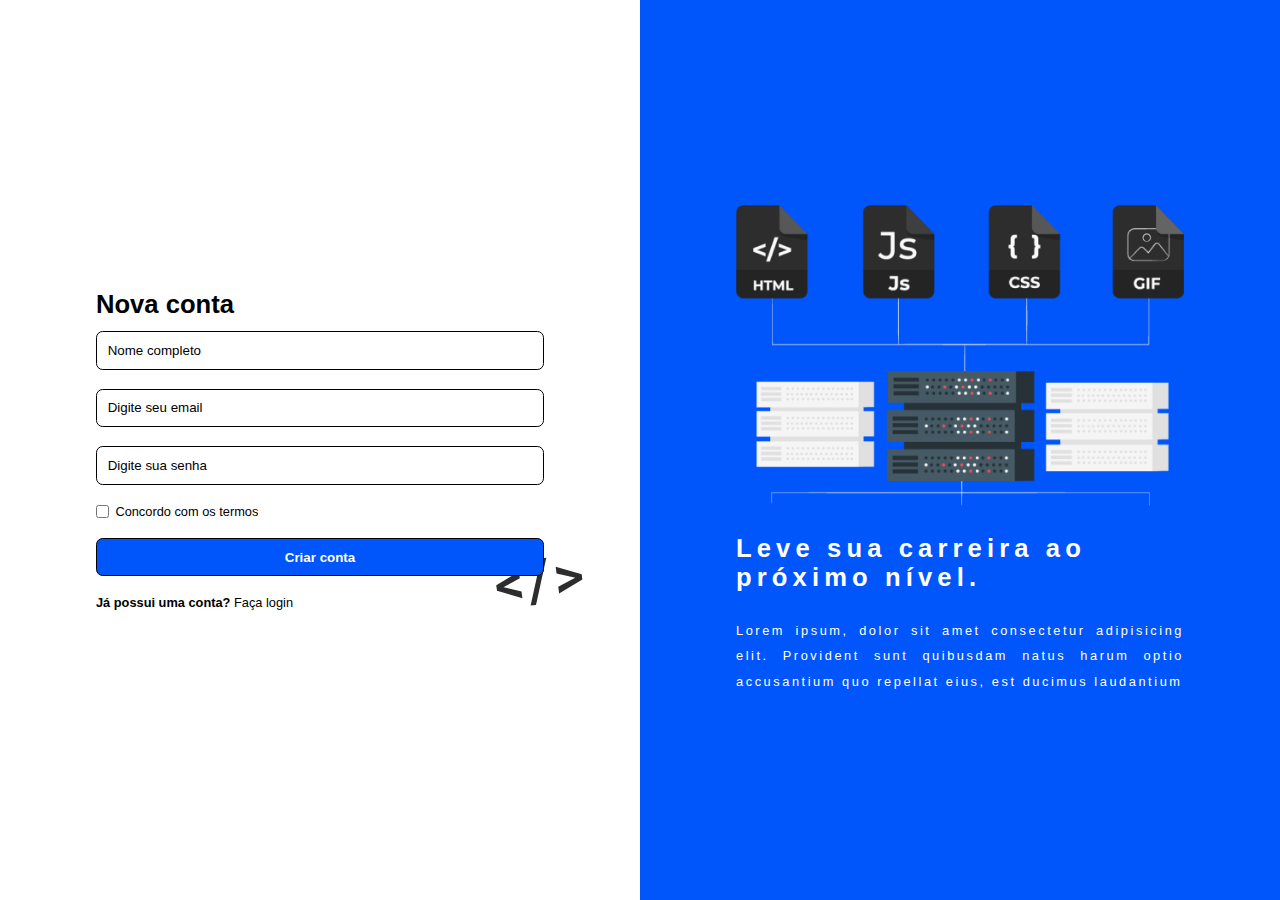
<file: index.html>
<!DOCTYPE html>
<html lang="pt-BR">
<head>
    <meta charset="UTF-8">
    <meta name="viewport" content="width=device-width, initial-scale=1.0">
    <link rel="stylesheet" href="css/style.css ">
    <title>Login</title>
</head>
<body>

    <div class="container">
        <div id="form">
            <div class="conteudo">
                <h2>Nova conta</h2>
                <form>
                    <input type="text" name="" id="" placeholder="Nome completo">
                    <input type="email" name="" id="" placeholder="Digite seu email">
                    <input type="password" name="" id="" placeholder="Digite sua senha">
    
                    <div class="check">
                        <input type="checkbox" name="checkbox" id="checkbox"> <label for="checkbox">Concordo com os termos</label>
                    </div>
    
                    <input type="submit" value="Criar conta">
    
                    <p>Já possui uma conta? <a href="">Faça login</a> </p>
                </form>
            </div>
        </div>

        <div id="text">
            <div class="conteudo">
                <div class="img">
                    <img src="./assets/info.png" alt="">
                </div>
                <div class="textos">
                    <h1>Leve sua carreira ao próximo nível.</h1>
                    <p>Lorem ipsum, dolor sit amet consectetur adipisicing elit. Provident sunt quibusdam natus harum optio accusantium quo repellat eius, est ducimus laudantium </p>
                </div>
            </div>
        </div>
    </div>
    
</body>
</html>
</file>
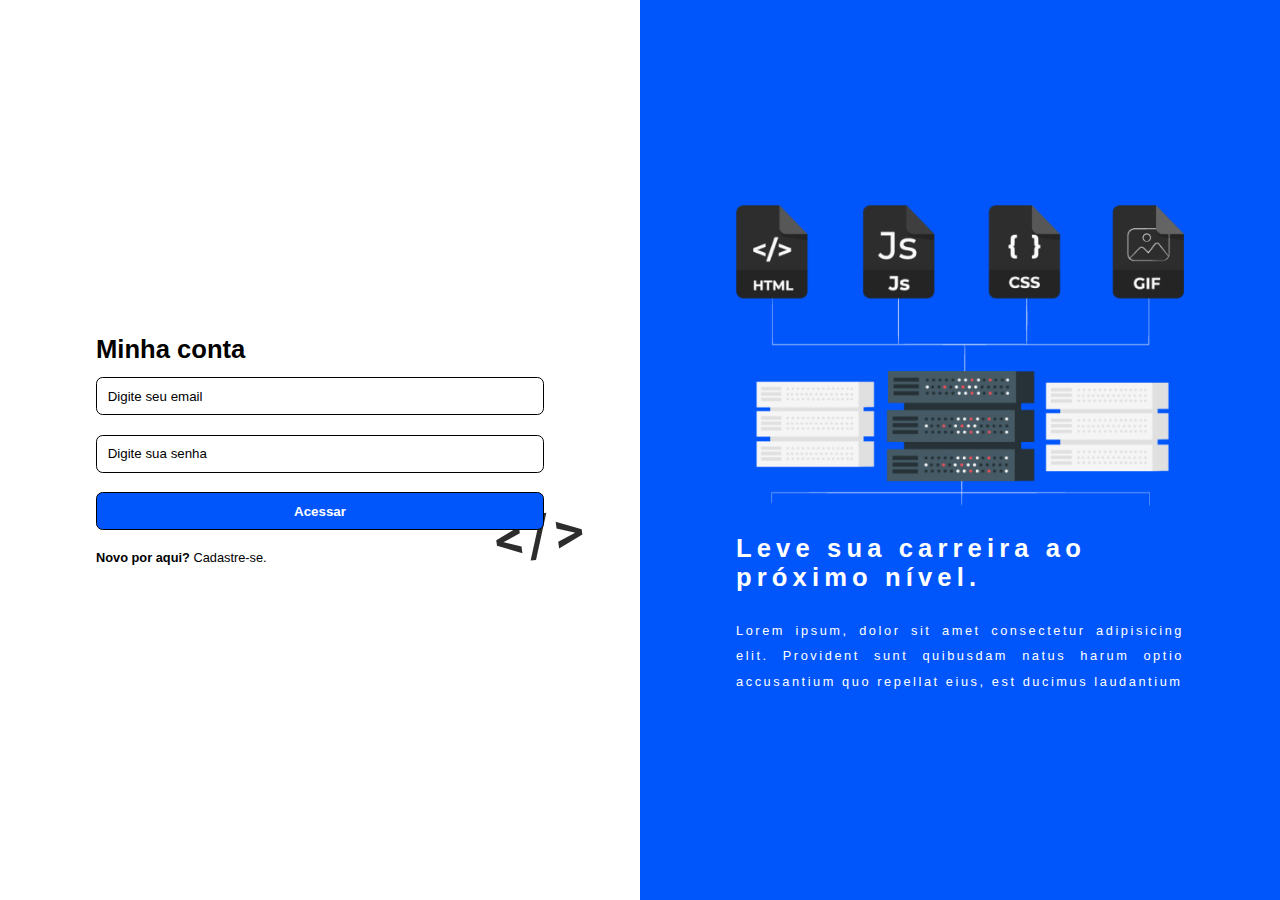
<file: Login.html>
<!DOCTYPE html>
<html lang="pt-BR">
<head>
    <meta charset="UTF-8">
    <meta name="viewport" content="width=device-width, initial-scale=1.0">
    <link rel="stylesheet" href="css/style.css ">
    <title>Login</title>
</head>
<body>

    <main class="container">
        <section id="form">
            <div class="conteudo">
                <h2>Minha conta</h2>
                <form>
                    <input type="email" name="" id="" placeholder="Digite seu email" required>
                    <input type="password" name="" id="" placeholder="Digite sua senha" required>
    
                    <input type="submit" value="Acessar">
    
                    <p>Novo por aqui? <a href="index.html">Cadastre-se.</a> </p>
                </form>
            </div>
        </section>

        <section id="text">
            <div class="conteudo">
                <div class="img">
                    <img src="./assets/info.png" alt="">
                </div>
                <div class="textos">
                    <h1>Leve sua carreira ao próximo nível.</h1>
                    <p>Lorem ipsum, dolor sit amet consectetur adipisicing elit. Provident sunt quibusdam natus harum optio accusantium quo repellat eius, est ducimus laudantium </p>
                </div>
            </div>
        </section>
    </main>
    
</body>
</html>
</file>
<file: css/style.css>
/*Estrutura basica da página*/
*{
    margin: 0;
    padding: 0;
    box-sizing: border-box;
    overflow-x: hidden;
}

body{
    --background: #FFFFFF;
    --black: #000;
    --primary: #0056FB;

    background-color: var(--background);
    font-family: Arial, Helvetica, sans-serif;
    font-size: 0.8em;
    width: 100%;
    height: 100vh;
}

a{
    text-decoration: none;
    color: #000;
    font-weight: 100;
}

.container{
    width: 100%;
    display: flex;
    align-items: center;
}

.conteudo{
    width: 70%;
    margin: auto;
}


#form{
    width: 50%;
    display: flex;
    flex-direction: column;
    background-image: url(/assets/code.svg);
    background-repeat: no-repeat;
    background-position: 90% bottom;
}

#form h2{
    font-size: 2em;
    margin-bottom: 0.5em;
}

#form form{
    display: flex;
    flex-direction: column;
    gap: 1.5em;
}

#form p{
    font-weight: bold;
}

input{
    padding: 0.8em;
    border: 1px solid var(--black);
    border-radius: 0.5em;
}

input::placeholder{
    color: var(--black);
}

input[type="submit"]{
    cursor: pointer;
    background-color: var(--primary);
    color: var(--background);
    font-weight: bold;
}

.check{
    display: flex;
    align-items: center;
    gap: 0.5em;
}



#text{
    width: 50%;
    height: 100vh;
    background-color: var(--primary);
    display: flex;
    color: var(--background);
}



#text img{
    width: 100%;
}

#text h1{
    padding: 1em 0;
    letter-spacing: 0.2em;
}

#text p{
    letter-spacing: 0.2em;
    text-align: justify;
    line-height: 2em;
}

@media (max-width:768px){
    #form{
        width: 100%;
        margin: 12em 0;
    }

    #text{
        width: 100%;
        height: 100%;
        padding: 5em 0;
    }

    .conteudo{
        width: 90%;
    }

    .container{

        flex-direction: column;
    }
}
</file>
